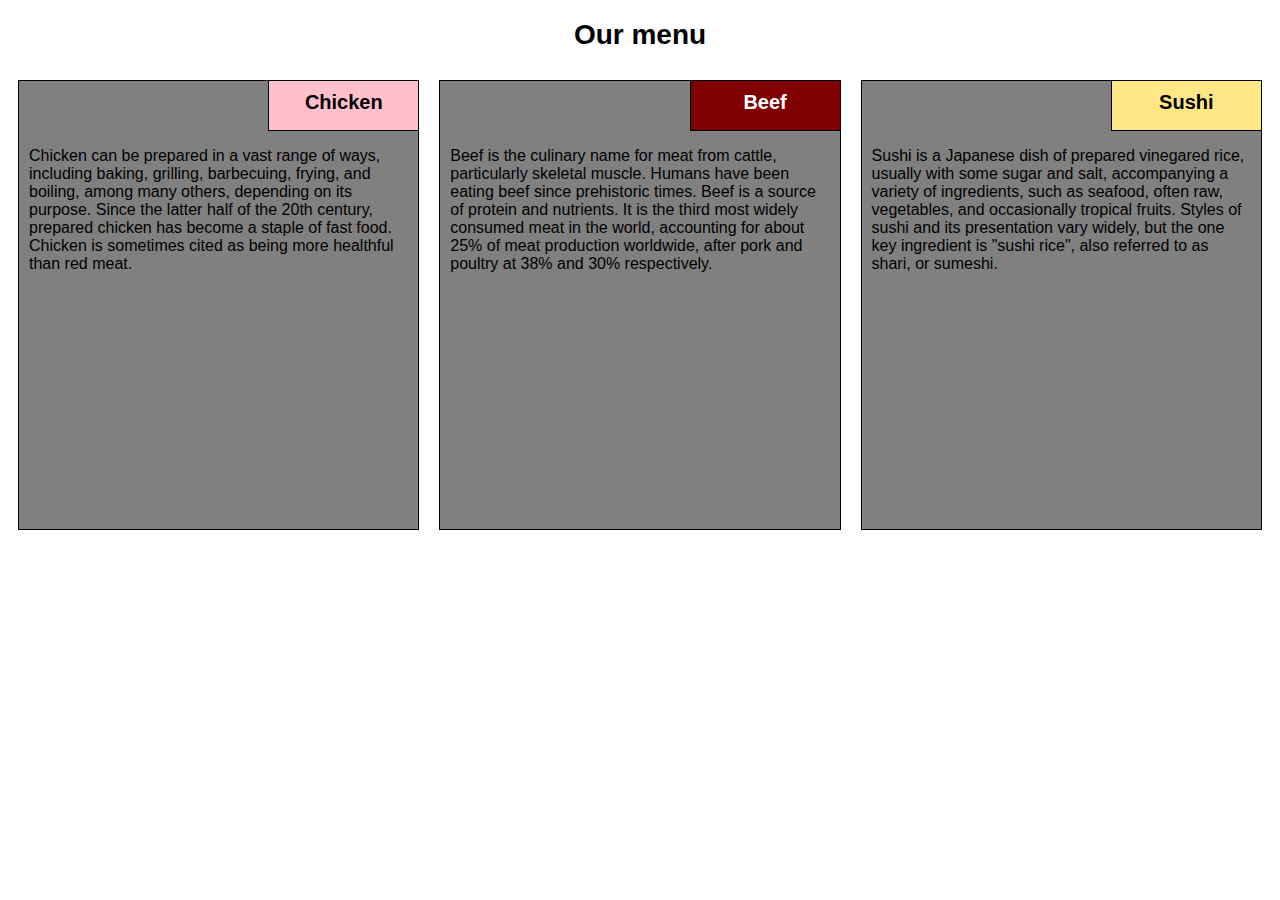
<file: module2-solution/index.html>
<!DOCTYPE html>
<html lang="en">
<head>
    <link rel="stylesheet" href="css/style.css">
    <meta charset="utf-8">
    <meta name="viewport" content="width=device-width, initial-scale=1">
    <title>Restaurant</title>
</head>
<body>
    <h1>Our menu</h1>
    <div class="row">
        <div class="col-lg-4 col-md-6 col-sm-12">
            <section class="chicken">
                <h2>Chicken</h2>
                <p>Chicken can be prepared in a vast range of ways, including baking, grilling, barbecuing, frying, and boiling, among many others, depending on its purpose. Since the latter half of the 20th century, prepared chicken has become a staple of fast food. Chicken is sometimes cited as being more healthful than red meat.</p>
            </section>
        </div>
        <div class="col-lg-4 col-md-6 col-sm-12">
            <section class="beef">
                <h2>Beef</h2>
                <p>Beef is the culinary name for meat from cattle, particularly skeletal muscle. Humans have been eating beef since prehistoric times. Beef is a source of protein and nutrients. It is the third most widely consumed meat in the world, accounting for about 25% of meat production worldwide, after pork and poultry at 38% and 30% respectively.</p>
            </section>
        </div>
        <div class="col-lg-4 col-md-12 col-sm-12">
            <section class="sushi">
                <h2>Sushi</h2>
                <p>Sushi is a Japanese dish of prepared vinegared rice, usually with some sugar and salt, accompanying a variety of ingredients, such as seafood, often raw, vegetables, and occasionally tropical fruits. Styles of sushi and its presentation vary widely, but the one key ingredient is "sushi rice", also referred to as shari, or sumeshi.</p>
            </section>
        </div>
    </div>
</body>
</html>
</file>
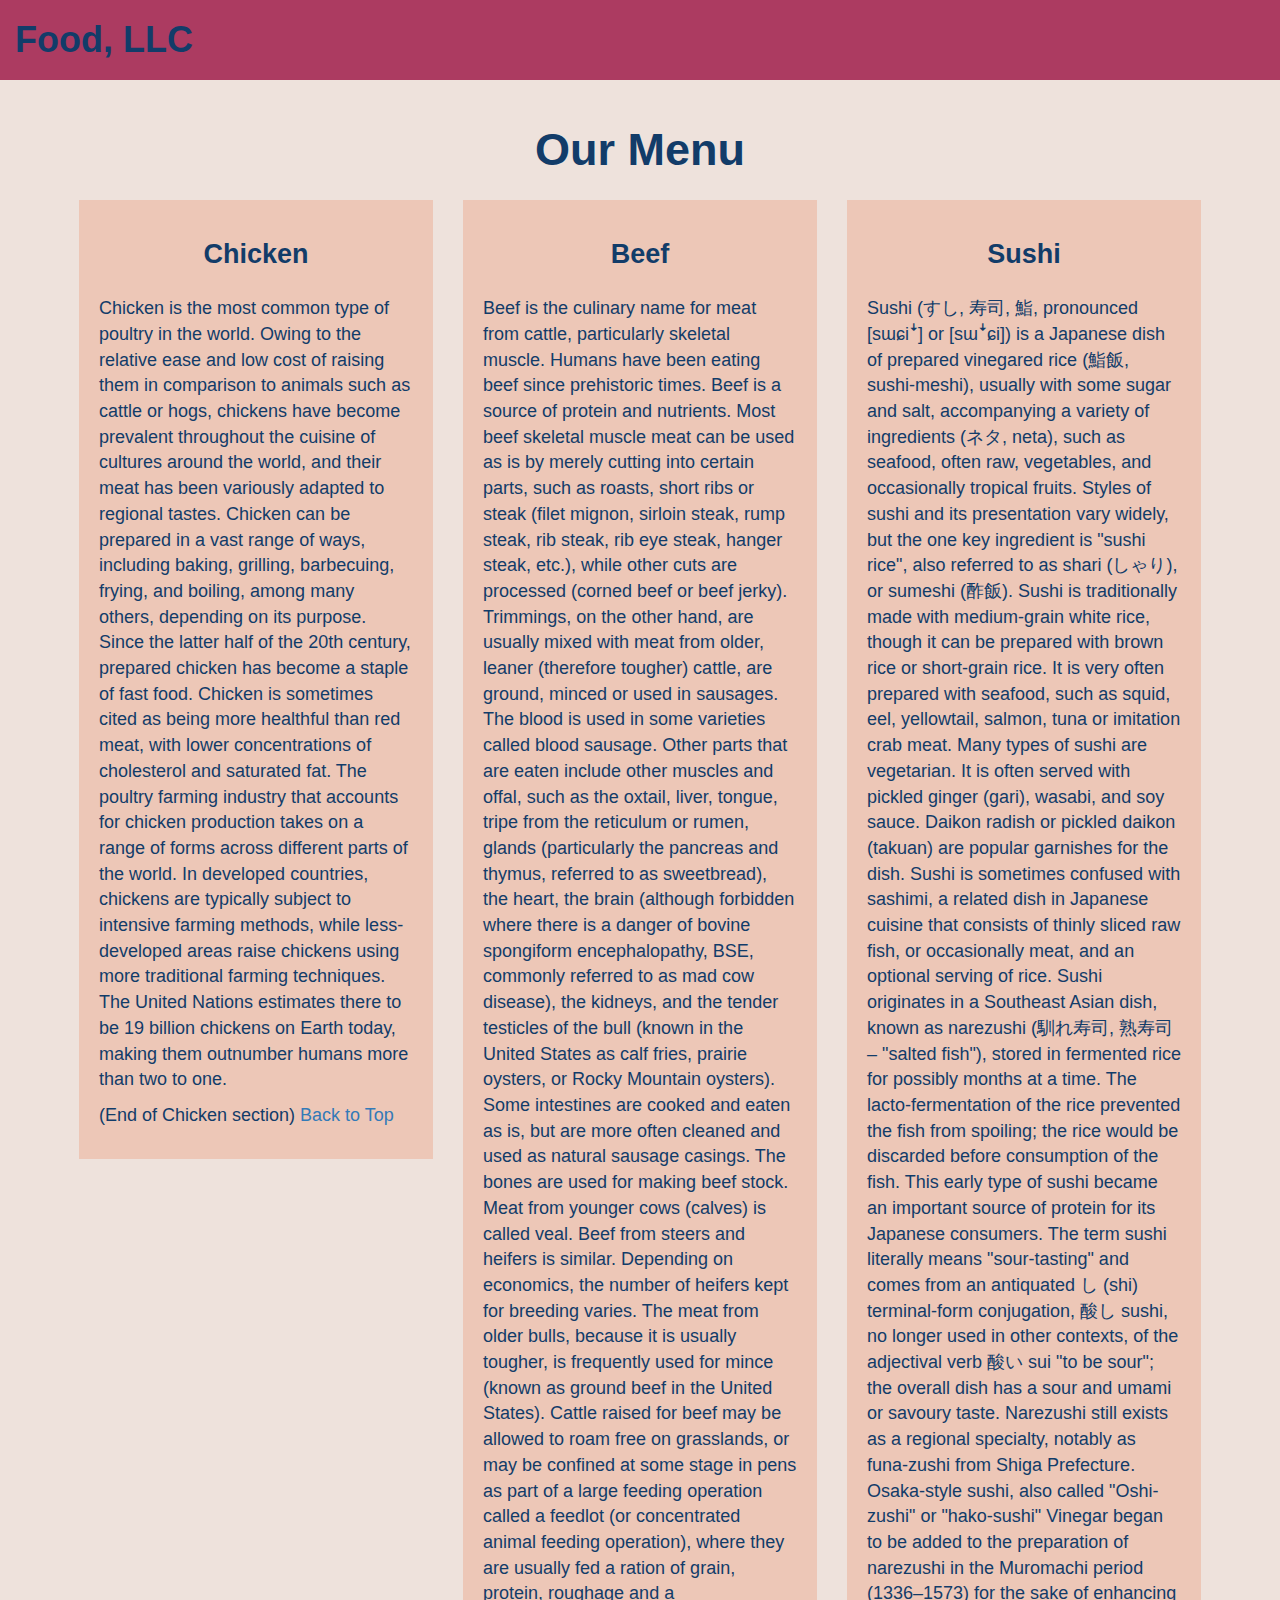
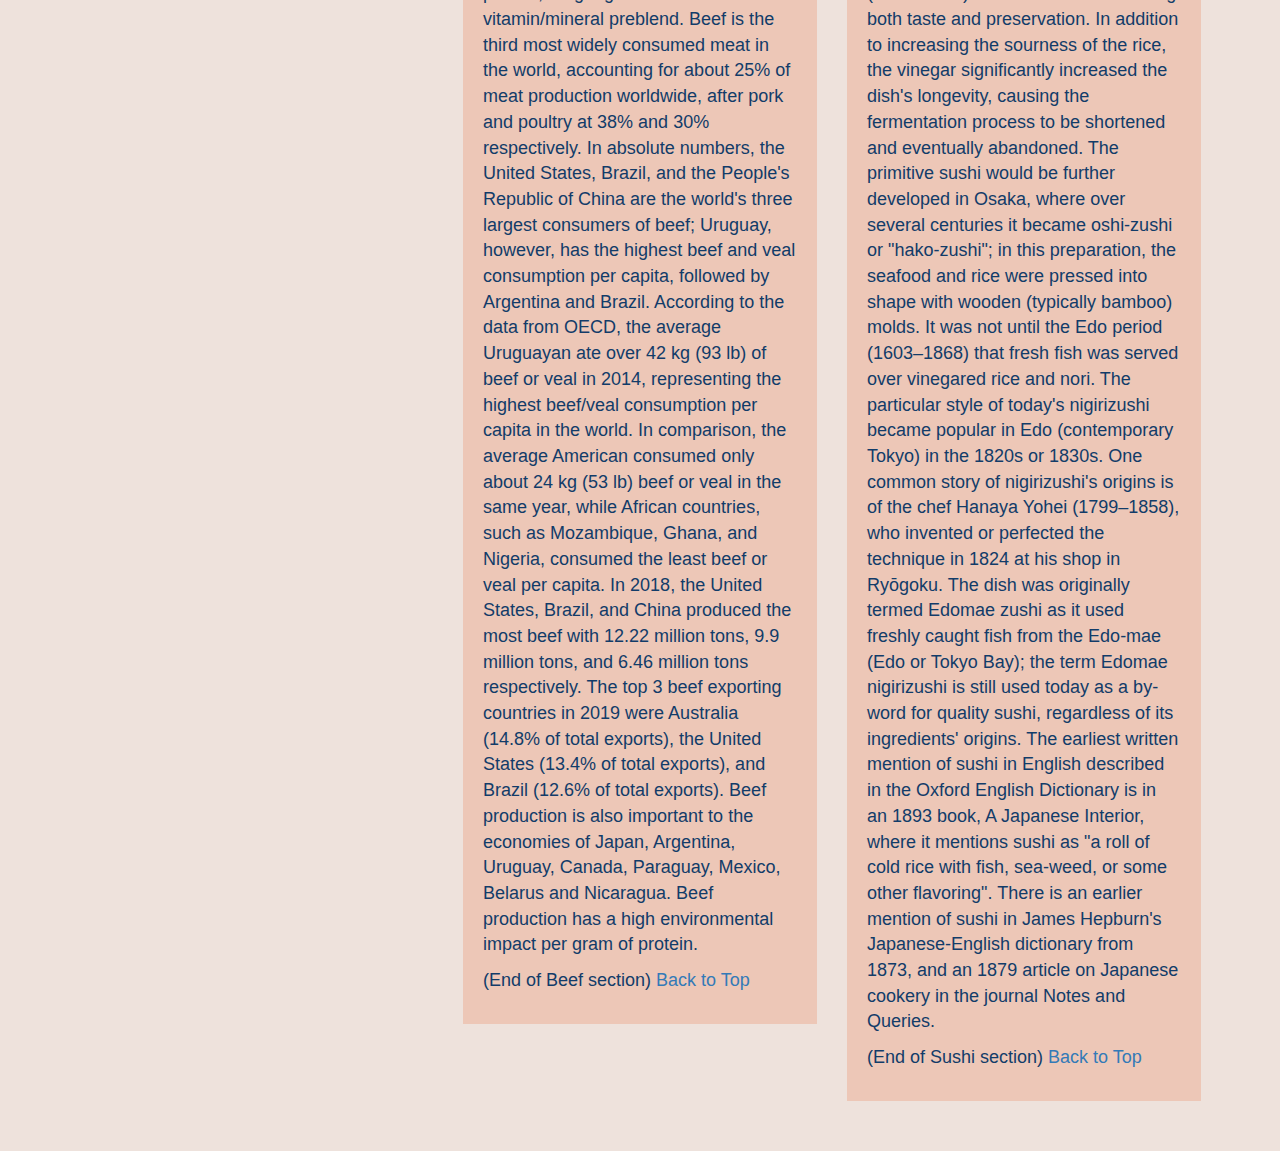
<file: module3-solution/index.html>
<!DOCTYPE html>
<html lang="en">
<head>
    <meta charset="utf-8">
    <meta name="viewport" content="width=device-width, initial-scale=1">
    <title>Restaurant</title>
    <link rel="stylesheet" href="css/bootstrap.min.css">
    <link rel="stylesheet" href="css/styles.css">

</head>

<body>
    <header>
        <nav id="header-nav" class="navbar navbar-default">
            <div class="container-fluid">
                <div class="navbar-header">
                    <div class="navbar-brand">
                        <a href="index.html"><h1>Food, LLC</h1></a>
                    </div>

                    <button type="button" class="navbar-toggle collapsed visible-xs" data-toggle="collapse" data-target="#collapsable-nav" aria-expanded="false">
                        <span class="sr-only">Toggle navigation</span>
                        <span class="icon-bar"></span>
                        <span class="icon-bar"></span>
                        <span class="icon-bar"></span>
                    </button>
                </div>

                <div id="collapsable-nav" class="collapse navbar-collapse">
                    <ul id="nav-list" class="nav navbar-nav navbar-right visible-xs text-center">
                        <li>
                            <a href="#chicken-tile"><br class="hidden-xs"> Chicken</a>
                        </li>
                        <li>
                            <a href="#beef-tile"><br class="hidden-xs"> Beef</a>
                        </li>
                        <li>
                            <a href="#sushi-tile"><br class="hidden-xs"> Sushi</a>
                        </li>
                    </ul>
                </div>
            </div>
        </nav>
    </header>

    <div id="main-content" class="container">
        <h2 id="top-heading" class="text-center">Our Menu</h2>
        <div id="home-tiles" class="row">
            <div class="col-md-4 col-sm-6 col-xs-12">
                <div id="chicken-tile">
                    <section>
                        <h3 class="text-center">Chicken</h3>
                        <p>
                            Chicken is the most common type of poultry in the world. Owing to the relative ease and low cost of raising them in comparison to animals such as cattle or hogs, chickens have become prevalent throughout the cuisine of cultures around the world, and their meat has been variously adapted to regional tastes.

                            Chicken can be prepared in a vast range of ways, including baking, grilling, barbecuing, frying, and boiling, among many others, depending on its purpose. Since the latter half of the 20th century, prepared chicken has become a staple of fast food. Chicken is sometimes cited as being more healthful than red meat, with lower concentrations of cholesterol and saturated fat.

                            The poultry farming industry that accounts for chicken production takes on a range of forms across different parts of the world. In developed countries, chickens are typically subject to intensive farming methods, while less-developed areas raise chickens using more traditional farming techniques. The United Nations estimates there to be 19 billion chickens on Earth today, making them outnumber humans more than two to one.
                        </p>
                        <p>
                            (End of Chicken section) <a href="#top-heading">Back to Top</a>
                        </p>
                    </section>
                </div>
            </div>
            <div class="col-md-4 col-sm-6 col-xs-12">
                <div id="beef-tile">
                    <section>
                        <h3 class="text-center">Beef</h3>
                        <p>
                            Beef is the culinary name for meat from cattle, particularly skeletal muscle. Humans have been eating beef since prehistoric times. Beef is a source of protein and nutrients.

                            Most beef skeletal muscle meat can be used as is by merely cutting into certain parts, such as roasts, short ribs or steak (filet mignon, sirloin steak, rump steak, rib steak, rib eye steak, hanger steak, etc.), while other cuts are processed (corned beef or beef jerky). Trimmings, on the other hand, are usually mixed with meat from older, leaner (therefore tougher) cattle, are ground, minced or used in sausages. The blood is used in some varieties called blood sausage. Other parts that are eaten include other muscles and offal, such as the oxtail, liver, tongue, tripe from the reticulum or rumen, glands (particularly the pancreas and thymus, referred to as sweetbread), the heart, the brain (although forbidden where there is a danger of bovine spongiform encephalopathy, BSE, commonly referred to as mad cow disease), the kidneys, and the tender testicles of the bull (known in the United States as calf fries, prairie oysters, or Rocky Mountain oysters). Some intestines are cooked and eaten as is, but are more often cleaned and used as natural sausage casings. The bones are used for making beef stock. Meat from younger cows (calves) is called veal.

                            Beef from steers and heifers is similar. Depending on economics, the number of heifers kept for breeding varies. The meat from older bulls, because it is usually tougher, is frequently used for mince (known as ground beef in the United States). Cattle raised for beef may be allowed to roam free on grasslands, or may be confined at some stage in pens as part of a large feeding operation called a feedlot (or concentrated animal feeding operation), where they are usually fed a ration of grain, protein, roughage and a vitamin/mineral preblend.

                            Beef is the third most widely consumed meat in the world, accounting for about 25% of meat production worldwide, after pork and poultry at 38% and 30% respectively. In absolute numbers, the United States, Brazil, and the People's Republic of China are the world's three largest consumers of beef; Uruguay, however, has the highest beef and veal consumption per capita, followed by Argentina and Brazil. According to the data from OECD, the average Uruguayan ate over 42 kg (93 lb) of beef or veal in 2014, representing the highest beef/veal consumption per capita in the world. In comparison, the average American consumed only about 24 kg (53 lb) beef or veal in the same year, while African countries, such as Mozambique, Ghana, and Nigeria, consumed the least beef or veal per capita.

                            In 2018, the United States, Brazil, and China produced the most beef with 12.22 million tons, 9.9 million tons, and 6.46 million tons respectively. The top 3 beef exporting countries in 2019 were Australia (14.8% of total exports), the United States (13.4% of total exports), and Brazil (12.6% of total exports). Beef production is also important to the economies of Japan, Argentina, Uruguay, Canada, Paraguay, Mexico, Belarus and Nicaragua.

                            Beef production has a high environmental impact per gram of protein.
                        </p>
                        <p>
                            (End of Beef section) <a href="#top-heading">Back to Top</a>
                        </p>
                    </section>
                </div>
            </div>
            <div class="col-md-4 col-sm-12 col-xs-12">
                <div id="sushi-tile">
                    <section>
                        <h3 class="text-center">Sushi</h3>
                        <p>
                            Sushi (すし, 寿司, 鮨, pronounced [sɯɕiꜜ] or [sɯꜜɕi]) is a Japanese dish of prepared vinegared rice (鮨飯, sushi-meshi), usually with some sugar and salt, accompanying a variety of ingredients (ネタ, neta), such as seafood, often raw, vegetables, and occasionally tropical fruits. Styles of sushi and its presentation vary widely, but the one key ingredient is "sushi rice", also referred to as shari (しゃり), or sumeshi (酢飯).

                            Sushi is traditionally made with medium-grain white rice, though it can be prepared with brown rice or short-grain rice. It is very often prepared with seafood, such as squid, eel, yellowtail, salmon, tuna or imitation crab meat. Many types of sushi are vegetarian. It is often served with pickled ginger (gari), wasabi, and soy sauce. Daikon radish or pickled daikon (takuan) are popular garnishes for the dish.

                            Sushi is sometimes confused with sashimi, a related dish in Japanese cuisine that consists of thinly sliced raw fish, or occasionally meat, and an optional serving of rice.

                            Sushi originates in a Southeast Asian dish, known as narezushi (馴れ寿司, 熟寿司 – "salted fish"), stored in fermented rice for possibly months at a time. The lacto-fermentation of the rice prevented the fish from spoiling; the rice would be discarded before consumption of the fish. This early type of sushi became an important source of protein for its Japanese consumers. The term sushi literally means "sour-tasting" and comes from an antiquated し (shi) terminal-form conjugation, 酸し sushi, no longer used in other contexts, of the adjectival verb 酸い sui "to be sour"; the overall dish has a sour and umami or savoury taste. Narezushi still exists as a regional specialty, notably as funa-zushi from Shiga Prefecture.

                            Osaka-style sushi, also called "Oshi-zushi" or "hako-sushi"
                            Vinegar began to be added to the preparation of narezushi in the Muromachi period (1336–1573) for the sake of enhancing both taste and preservation. In addition to increasing the sourness of the rice, the vinegar significantly increased the dish's longevity, causing the fermentation process to be shortened and eventually abandoned. The primitive sushi would be further developed in Osaka, where over several centuries it became oshi-zushi or "hako-zushi"; in this preparation, the seafood and rice were pressed into shape with wooden (typically bamboo) molds.

                            It was not until the Edo period (1603–1868) that fresh fish was served over vinegared rice and nori. The particular style of today's nigirizushi became popular in Edo (contemporary Tokyo) in the 1820s or 1830s. One common story of nigirizushi's origins is of the chef Hanaya Yohei (1799–1858), who invented or perfected the technique in 1824 at his shop in Ryōgoku. The dish was originally termed Edomae zushi as it used freshly caught fish from the Edo-mae (Edo or Tokyo Bay); the term Edomae nigirizushi is still used today as a by-word for quality sushi, regardless of its ingredients' origins.

                            The earliest written mention of sushi in English described in the Oxford English Dictionary is in an 1893 book, A Japanese Interior, where it mentions sushi as "a roll of cold rice with fish, sea-weed, or some other flavoring". There is an earlier mention of sushi in James Hepburn's Japanese-English dictionary from 1873, and an 1879 article on Japanese cookery in the journal Notes and Queries.
                        </p>
                        <p>
                            (End of Sushi section) <a href="#top-heading">Back to Top</a>
                        </p>
                    </section>
                </div>
            </div>
        </div>
    </div>
    <div class="clearfix visible-lg-block"></div>

    <!-- jQuery (Bootstrap JS plugins depend on it) -->
    <script src="js/jquery-3.1.1.min.js"></script>
    <script src="js/bootstrap.min.js"></script>
    <!-- <script src="js/script.js"></script> -->

</body>
</html>
</file>
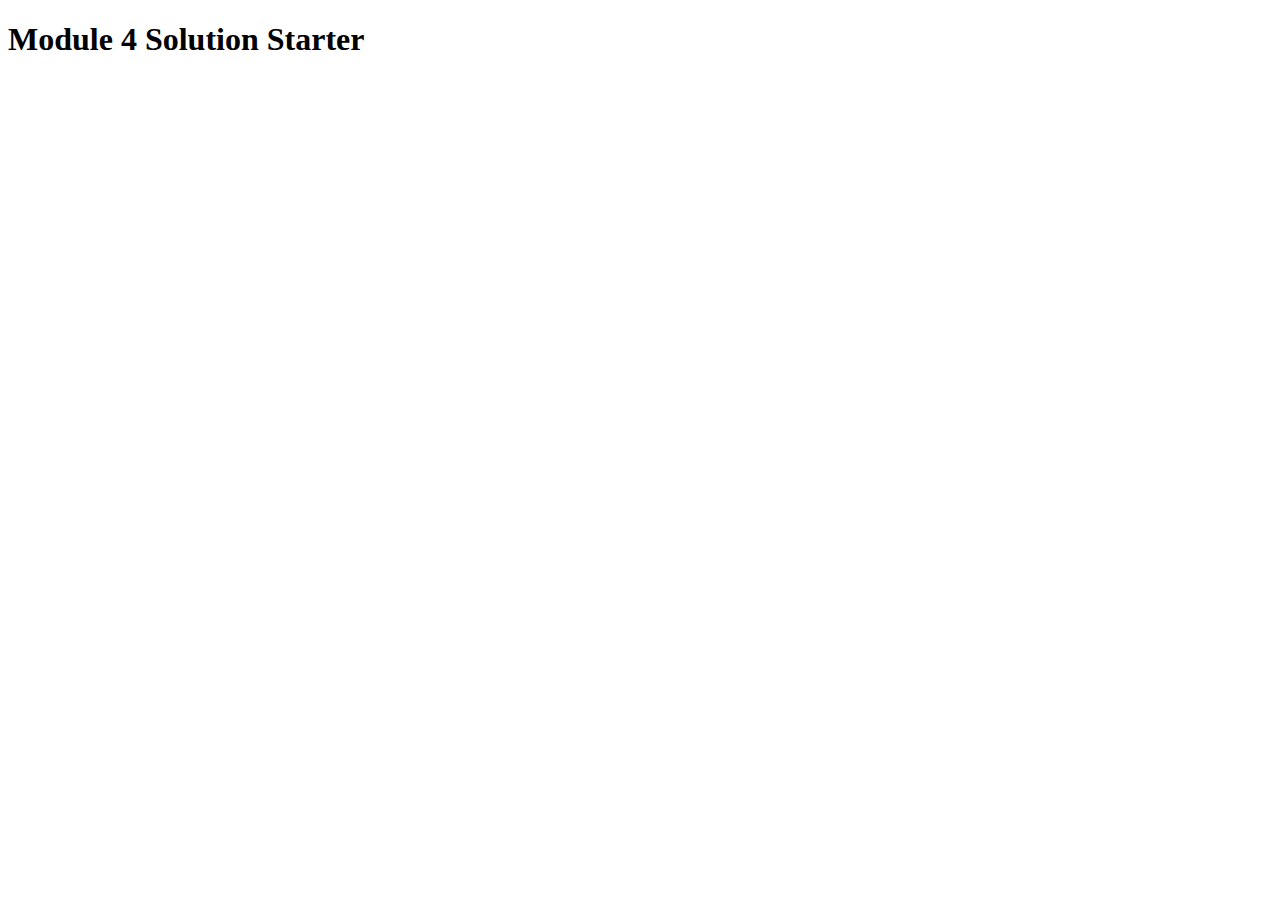
<file: module4-solution/index.html>
<!DOCTYPE html>
<html>
<head>
  <meta charset="utf-8">
  <title>Module 4 Solution Starter</title>
  <script>
    var names = []; // DO NOT REMOVE
  </script>
  <script src="SpeakHello.js"></script>
  <script src="SpeakGoodBye.js"></script>
  <script src="script.js"></script>
</head>
<body>
  <h1>Module 4 Solution Starter</h1>
</body>
</html>
</file>
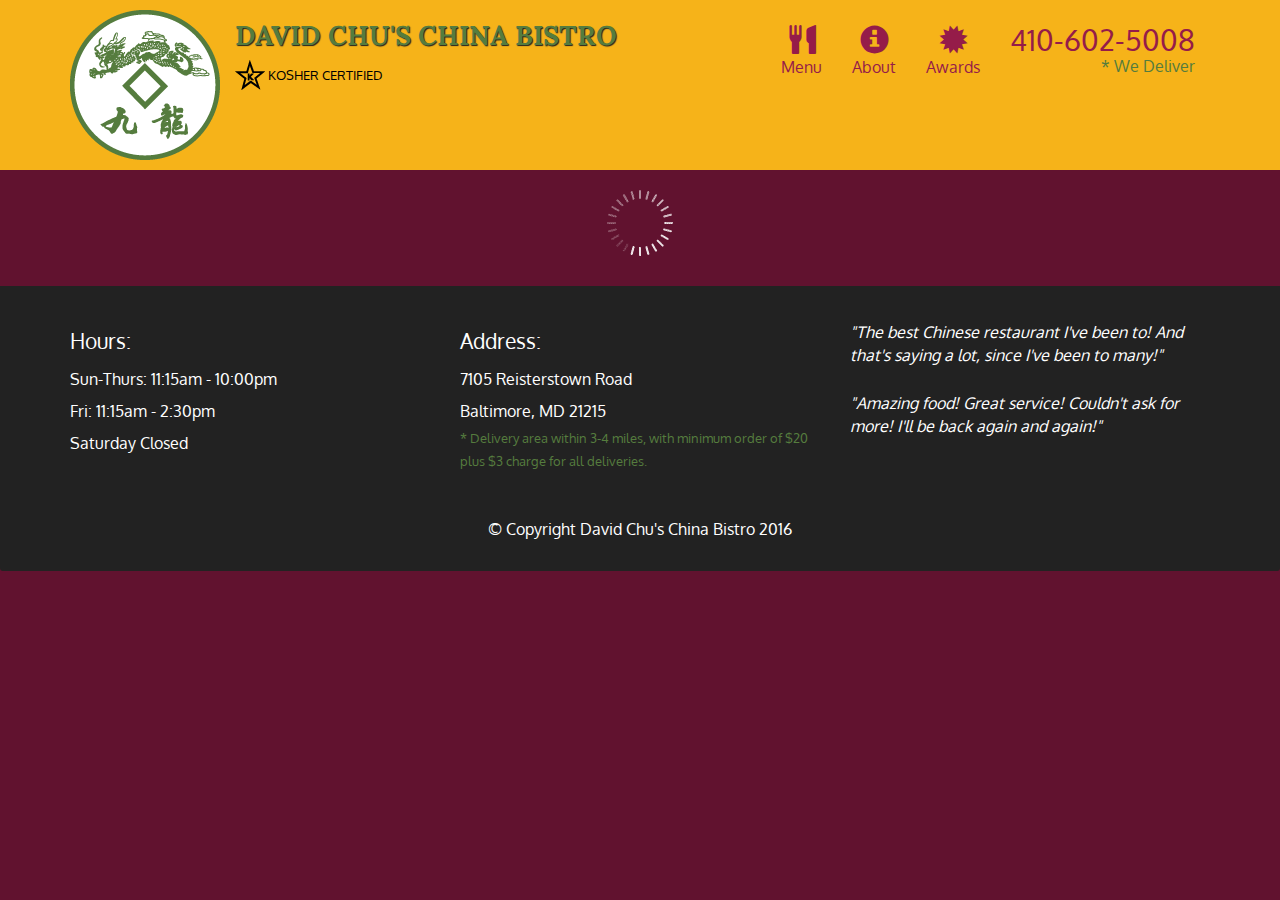
<file: module5-solution/index.html>
<!doctype html>
<html lang="en">
  <head>
    <meta charset="utf-8">
    <meta http-equiv="X-UA-Compatible" content="IE=edge">
    <meta name="viewport" content="width=device-width, initial-scale=1">
    <title>David Chu's China Bistro</title>
    <link rel="stylesheet" href="css/bootstrap.min.css">
    <link rel="stylesheet" href="css/styles.css">
    <link href='https://fonts.googleapis.com/css?family=Oxygen:400,300,700' rel='stylesheet' type='text/css'>
    <link href='https://fonts.googleapis.com/css?family=Lora' rel='stylesheet' type='text/css'>
  </head>
<body>
  <header>
    <nav id="header-nav" class="navbar navbar-default">
      <div class="container">
        <div class="navbar-header">
          <a href="index.html" class="pull-left visible-md visible-lg">
            <div id="logo-img" alt="Logo image"></div>
          </a>

          <div class="navbar-brand">
            <a href="index.html"><h1>David Chu's China Bistro</h1></a>
            <p>
              <img src="images/star-k-logo.png" alt="Kosher certification">
              <span>Kosher Certified</span>
            </p>
          </div>

          <button id="navbarToggle" type="button" class="navbar-toggle collapsed" data-toggle="collapse" data-target="#collapsable-nav" aria-expanded="false">
            <span class="sr-only">Toggle navigation</span>
            <span class="icon-bar"></span>
            <span class="icon-bar"></span>
            <span class="icon-bar"></span>
          </button>
        </div>
        
        <div id="collapsable-nav" class="collapse navbar-collapse">
           <ul id="nav-list" class="nav navbar-nav navbar-right">
            <li id="navHomeButton" class="visible-xs active">
              <a href="index.html">
                <span class="glyphicon glyphicon-home"></span> Home</a>
            </li>
            <li id="navMenuButton">
              <a href="#" onclick="$dc.loadMenuCategories();">
                <span class="glyphicon glyphicon-cutlery"></span><br class="hidden-xs"> Menu</a>
            </li>
            <li>
              <a href="#">
                <span class="glyphicon glyphicon-info-sign"></span><br class="hidden-xs"> About</a>
            </li>
            <li>
              <a href="#">
                <span class="glyphicon glyphicon-certificate"></span><br class="hidden-xs"> Awards</a>
            </li>
            <li id="phone" class="hidden-xs">
              <a href="tel:410-602-5008">
                <span>410-602-5008</span></a><div>* We Deliver</div>
            </li>
          </ul><!-- #nav-list -->
        </div><!-- .collapse .navbar-collapse -->
      </div><!-- .container -->
    </nav><!-- #header-nav -->
  </header>

  <div id="call-btn" class="visible-xs">
    <a class="btn" href="tel:410-602-5008">
    <span class="glyphicon glyphicon-earphone"></span>
    410-602-5008
    </a>
  </div>
  <div id="xs-deliver" class="text-center visible-xs">* We Deliver</div>

  <div id="main-content" class="container"></div>

  <footer class="panel-footer">
    <div class="container">
      <div class="row">
        <section id="hours" class="col-sm-4">
          <span>Hours:</span><br>
          Sun-Thurs: 11:15am - 10:00pm<br>
          Fri: 11:15am - 2:30pm<br>
          Saturday Closed
          <hr class="visible-xs">
        </section>
        <section id="address" class="col-sm-4">
          <span>Address:</span><br>
          7105 Reisterstown Road<br>
          Baltimore, MD 21215
          <p>* Delivery area within 3-4 miles, with minimum order of $20 plus $3 charge for all deliveries.</p>
          <hr class="visible-xs">
        </section>
        <section id="testimonials" class="col-sm-4">
          <p>"The best Chinese restaurant I've been to! And that's saying a lot, since I've been to many!"</p>
          <p>"Amazing food! Great service! Couldn't ask for more! I'll be back again and again!"</p>
        </section>
      </div>
      <div class="text-center">&copy; Copyright David Chu's China Bistro 2016</div>
    </div>
  </footer>

  <!-- jQuery (Bootstrap JS plugins depend on it) -->
  <script src="js/jquery-2.1.4.min.js"></script>
  <script src="js/bootstrap.min.js"></script>
  <script src="js/ajax-utils.js"></script>
  <script src="js/script.js"></script>
</body>
</html>
</file>
<file: module2-solution/css/style.css>
* {
    box-sizing: border-box;
    font-family: "Comic Sans MS", cursive, sans-serif;
}

.row {
    width: 100%;
}

h1 {
    font-size: 175%;
    color: black;
    text-align: center;
}

section {
    background-color: gray;
    margin: 10px;
    border: 1px solid black;
    height: 450px;
}

section>h2 {
    float: right;
    margin: 0;
    border-bottom: 1px solid black;
    border-left: 1px solid black;
    text-align: center;
    font-size: 125%;
    font-weight: bold;
    width: 150px;
    height: 50px;
    padding: 10px 10px 10px 10px;
}

section.chicken>h2 {
    background-color: pink;
}

section.beef>h2 {
    background-color: maroon;
    color: #ffffff;
}

section.sushi>h2 {
    background-color: #ffe785;
}

section>p {
    padding: 50px 10px 10px 10px;
}

/********** Desktop devices only **********/

@media (min-width: 992px) {
    .col-lg-1, .col-lg-2, .col-lg-3, .col-lg-4, .col-lg-5, .col-lg-6, .col-lg-7, .col-lg-8, .col-lg-9, .col-lg-10, .col-lg-11, .col-lg-12 {
        float: left;
    }
    .col-lg-1 {
        width: 8.33%;
    }
    .col-lg-2 {
        width: 16.66%;
    }
    .col-lg-3 {
        width: 25%;
    }
    .col-lg-4 {
        width: 33.33%;
    }
    .col-lg-5 {
        width: 41.66%;
    }
    .col-lg-6 {
        width: 50%;
    }
    .col-lg-7 {
        width: 58.33%;
    }
    .col-lg-8 {
        width: 66.66%;
    }
    .col-lg-9 {
        width: 74.99%;
    }
    .col-lg-10 {
        width: 83.33%;
    }
    .col-lg-11 {
        width: 91.66%;
    }
    .col-lg-12 {
        width: 100%;
    }
}

/********** Tablet devices only **********/

@media (min-width: 768px) and (max-width: 991px) {
    .col-md-1, .col-md-2, .col-md-3, .col-md-4, .col-md-5, .col-md-6, .col-md-7, .col-md-8, .col-md-9, .col-md-10, .col-md-11, .col-md-12 {
        float: left;
    }
    .col-md-1 {
        width: 8.33%;
    }
    .col-md-2 {
        width: 16.66%;
    }
    .col-md-3 {
        width: 25%;
    }
    .col-md-4 {
        width: 33.33%;
    }
    .col-md-5 {
        width: 41.66%;
    }
    .col-md-6 {
        width: 50%;
    }
    .col-md-7 {
        width: 58.33%;
    }
    .col-md-8 {
        width: 66.66%;
    }
    .col-md-9 {
        width: 74.99%;
    }
    .col-md-10 {
        width: 83.33%;
    }
    .col-md-11 {
        width: 91.66%;
    }
    .col-md-12 {
        width: 100%;
    }
}

/********** Mobile devices only **********/

@media (max-width: 767px) {
    .col-sm-1, .col-sm-2, .col-sm-3, .col-sm-4, .col-sm-5, .col-sm-6, .col-sm-7, .col-sm-8, .col-sm-9, .col-sm-10, .col-sm-11, .col-sm-12 {
        float: left;
    }
    .col-sm-1 {
        width: 8.33%;
    }
    .col-sm-2 {
        width: 16.66%;
    }
    .col-sm-3 {
        width: 25%;
    }
    .col-sm-4 {
        width: 33.33%;
    }
    .col-sm-5 {
        width: 41.66%;
    }
    .col-sm-6 {
        width: 50%;
    }
    .col-sm-7 {
        width: 58.33%;
    }
    .col-sm-8 {
        width: 66.66%;
    }
    .col-sm-9 {
        width: 74.99%;
    }
    .col-sm-10 {
        width: 83.33%;
    }
    .col-sm-11 {
        width: 91.66%;
    }
    .col-sm-12 {
        width: 100%;
    }
}
</file>
<file: module3-solution/css/styles.css>
body {
    background-color: #EEE2DC;
    color: #123C69;
    font-size: 18px;
}

/* NAVIGATION HEADER */
#header-nav {
    background-color: #AC3B61;
    border-radius: 0;
    border: 0;
}

#header-nav button {
    margin-top: 20px;
}

.navbar-default .navbar-toggle:focus, .navbar-default .navbar-toggle:hover {
    background-color: #EEE2DC;
}

.navbar-collapse {
    border-top: 0;
}

.navbar-brand, .navbar-nav li a {
    height: 80px;
    line-height: 80px;
    padding-top: 0;
}

.navbar-brand h1 {
    color: #123C69;
    font-weight: bolder;
    font-size: 2em;
}

.navbar-brand a:hover {
    text-decoration: none;
    text-shadow: 2px 2px 2px #EEE2DC;
}

#nav-list a {
    color: #123C69;
    font-weight: bolder;
    font-size: 1.2em;
    text-align: center;
}

#nav-list a:hover {
    color: #EEE2DC;
    background-color: #123C69;
}

.navbar-header button.navbar-toggle, .navbar-header .icon-bar {
    border: 2px solid #123C69;
}
/* END NAVIGATION HEADER */

/* PAGE CONTENT */
#main-content {
    width: 90%;
    margin-bottom: 25px;
}

#main-content h2 {
    font-size: 2.5em;
    font-weight: bold;
    margin-top: 25px;
    margin-bottom: 25px;
}

#main-content h3 {
    font-size: 1.5em;
    font-weight: bold;
    margin-bottom: 1em;
}

#chicken-tile, #beef-tile, #sushi-tile {
    background-color: #EDC7B7;
    margin-bottom: 25px;
    padding: 20px;
    width: 100%;
}
/* END PAGE CONTENT */
</file>
<file: module5-solution/css/styles.css>
body {
  font-size: 16px;
  color: #fff;
  background-color: #61122f;
  font-family: 'Oxygen', sans-serif;
}

/** HEADER **/
#header-nav {
  background-color: #f6b319;
  border-radius: 0;
  border: 0;
}

#logo-img {
  background: url('../images/restaurant-logo_large.png') no-repeat;
  width: 150px;
  height: 150px;
  margin: 10px 15px 10px 0;
}

.navbar-brand {
  padding-top: 25px;
}
.navbar-brand h1 { /* Restaurant name */
  font-family: 'Lora', serif;
  color: #557c3e;
  font-size: 1.5em;
  text-transform: uppercase;
  font-weight: bold;
  text-shadow: 1px 1px 1px #222;
  margin-top: 0;
  margin-bottom: 0;
  line-height: .75;
}
.navbar-brand a:hover, .navbar-brand a:focus {
  text-decoration: none;
}
.navbar-brand p { /* Kosher cert */
  color: #000;
  text-transform: uppercase;
  font-size: .7em;
  margin-top: 15px;
}
.navbar-brand p span { /* Star-K */
  vertical-align: middle;
}

#nav-list {
  margin-top: 10px;
}
#nav-list a {
  color: #951C49;
  text-align: center;
}
#nav-list a:hover {
  background: #E7E7E7;
}
#nav-list a span {
  font-size: 1.8em;
}

#phone {
  margin-top: 5px;
}
#phone a { /* Phone number */
  text-align: right;
  padding-bottom: 0;
}
#phone div { /* We Deliver */
  color: #557c3e;
  text-align: right;
  padding-right: 15px;
}

.navbar-header button.navbar-toggle, .navbar-header .icon-bar {
  border: 1px solid #61122f;
}
.navbar-header button.navbar-toggle {
  clear: both;
  margin-top: -30px;
}
/* END HEADER */

/* FOOTER */
.panel-footer {
  margin-top: 30px;
  padding-top: 35px;
  padding-bottom: 30px;
  background-color: #222;
  border-top: 0;
}
.panel-footer div.row {
  margin-bottom: 35px;
}
#hours, #address {
  line-height: 2;
}
#hours > span, #address > span {
  font-size: 1.3em;
}
#address p {
  color: #557c3e;
  font-size: .8em;
  line-height: 1.8;
}
#testimonials {
  font-style: italic;
}
#testimonials p:nth-child(2) {
  margin-top: 25px;
}
/* END FOOTER */



/* HOME PAGE */
.container .jumbotron {
  box-shadow: 0 0 50px #3F0C1F;
  border: 2px solid #3F0C1F;
}

#menu-tile, #specials-tile, #map-tile {
  height: 250px;
  width: 100%;
  margin-bottom: 15px;
  position: relative;
  border: 2px solid #3F0C1F;
  overflow: hidden;
}
#menu-tile:hover, #specials-tile:hover, #map-tile:hover {
  box-shadow: 0 1px 5px 1px #cccccc;
}
#menu-tile {
  background: url('../images/menu-tile.jpg') no-repeat;
  background-position: center;
}
#specials-tile {
  background: url('../images/specials-tile.jpg') no-repeat;
  background-position: center;
}
#menu-tile span, #specials-tile span, #map-tile span {
  position: absolute;
  bottom: 0;
  right: 0;
  width: 100%;
  text-align: center;
  font-size: 1.6em;
  text-transform: uppercase;
  background-color: #000;
  color: #fff;
  opacity: .8;
}
/* END HOME PAGE */

/* MENU CATEGORIES PAGE */
.category-tile { 
  position: relative;
  border: 2px solid #3F0C1F;
  overflow: hidden;
  width: 200px;
  height: 200px;
  margin: 0 auto 15px;
}
.category-tile span {
  position: absolute;
  bottom: 0;
  right: 0;
  width: 100%;
  text-align: center;
  font-size: 1.2em;
  text-transform: uppercase;
  background-color: #000;
  color: #fff;
  opacity: .8;
}
.category-tile:hover {
  box-shadow: 0 1px 5px 1px #cccccc;
}

#menu-categories-title + div {
  margin-bottom: 50px;
}
/* END MENU CATEGORIES PAGE */

/* SINGLE CATEGORY PAGE */
.menu-item-tile {
  margin-bottom: 25px;
}
.menu-item-tile hr {
  width: 80%;
}
.menu-item-tile .menu-item-price {
  font-size: 1.1em;
  text-align: right;
  margin-top: -15px;
  margin-right: -15px;
}
.menu-item-tile .menu-item-price span {
  font-size: .6em;
}
.menu-item-photo {
  position: relative;
  border: 2px solid #3F0C1F; 
  overflow: hidden;
  padding: 0;
  margin-right: -15px;
  margin-left: auto;
  margin-bottom: 20px;
  max-width: 250px;
}
.menu-item-photo div {
  position: absolute;
  bottom: 0;
  right: 0;
  width: 80px;
  background-color: #557c3e;
  text-align: center;
}
.menu-item-description {
  padding-right: 30px;
}
h3.menu-item-title {
  margin: 0 0 10px;
}
.menu-item-details {
  font-size: .9em;
  font-style: italic;
}
/* END SINGLE CATEGORY PAGE */


/********** Large devices only **********/
@media (min-width: 1200px) {
  .container .jumbotron {
    background: url('../images/jumbotron_1200.jpg') no-repeat;
    height: 675px;
  }
}

/********** Medium devices only **********/
@media (min-width: 992px) and (max-width: 1199px) {
  /* Header */
  #logo-img {
    background: url('../images/restaurant-logo_medium.png') no-repeat;
    width: 100px;
    height: 100px;
    margin: 5px 5px 5px 0;
  }
  /* End Header */

  /* Home Page */
  .container .jumbotron {
    background: url('../images/jumbotron_992.jpg') no-repeat;
    height: 558px;
  }
  /* End Home Page */
}

/********** Small devices only **********/
@media (min-width: 768px) and (max-width: 991px) {
  /* Home Page */
  .container .jumbotron {
    background: url('../images/jumbotron_768.jpg') no-repeat;
    height: 432px;
  }
  /* End Home Page */
}

/********** Extra small devices only **********/
@media (max-width: 767px) {
  /* Header */
  .navbar-brand {
    padding-top: 10px;
    height: 80px;
  }
  .navbar-brand h1 { /* Restaurant name */
    padding-top: 10px;
    font-size: 5vw; /* 1vw = 1% of viewport width */
  }
  .navbar-brand p { /* Kosher cert */
    font-size: .6em;
    margin-top: 12px;
  }
  .navbar-brand p img { /* Star-K */
    height: 20px;
  }

  #collapsable-nav a { /* Collapsed nav menu text */
    font-size: 1.2em;
  }
  #collapsable-nav a span { /* Collapsed nav menu glyph */
    font-size: 1em;
    margin-right: 5px;
  }

  #call-btn > a {
    font-size: 1.5em;
    display: block;
    margin: 0 20px;
    padding: 10px;
    border: 2px solid #fff;
    background-color: #f6b319;
    color: #951c49;
  }
  #xs-deliver {
    margin-top: 5px;
    font-size: .7em;
    letter-spacing: .1em;
    text-transform: uppercase;
  }
  /* End Header */

  /* Footer */
  .panel-footer section {
    margin-bottom: 30px;
    text-align: center;
  }
  .panel-footer section:nth-child(3) {
    margin-bottom: 0; /* margin already exists on the whole row */
  }
  .panel-footer section hr {
    width: 50%;
  }
  /* End Footer */

  /* Home Page */
  .container .jumbotron {
    margin-top: 30px;
    padding: 0;
  }
  #menu-tile, #specials-tile {
    width: 360px;
    margin: 0 auto 15px;
  }

  .menu-item-photo {
    margin-right: auto;
  }
  .menu-item-tile .menu-item-price {
    text-align: center;
  }
  .menu-item-description {
    text-align: center;;
  }
}


/********** Super extra small devices Only :-) (e.g., iPhone 4) **********/
@media (max-width: 479px) {
  /* Header */
  .navbar-brand h1 { /* Restaurant name */
    padding-top: 5px;
    font-size: 6vw;
  }
  /* End Header */
  
  /* Home page */
  #menu-tile, #specials-tile {
    width: 280px;
    margin: 0 auto 15px;
  }

  .col-xxs-12 {
    position: relative;
    min-height: 1px;
    padding-right: 15px;
    padding-left: 15px;
    float: left;
    width: 100%;
  }
}
</file>
